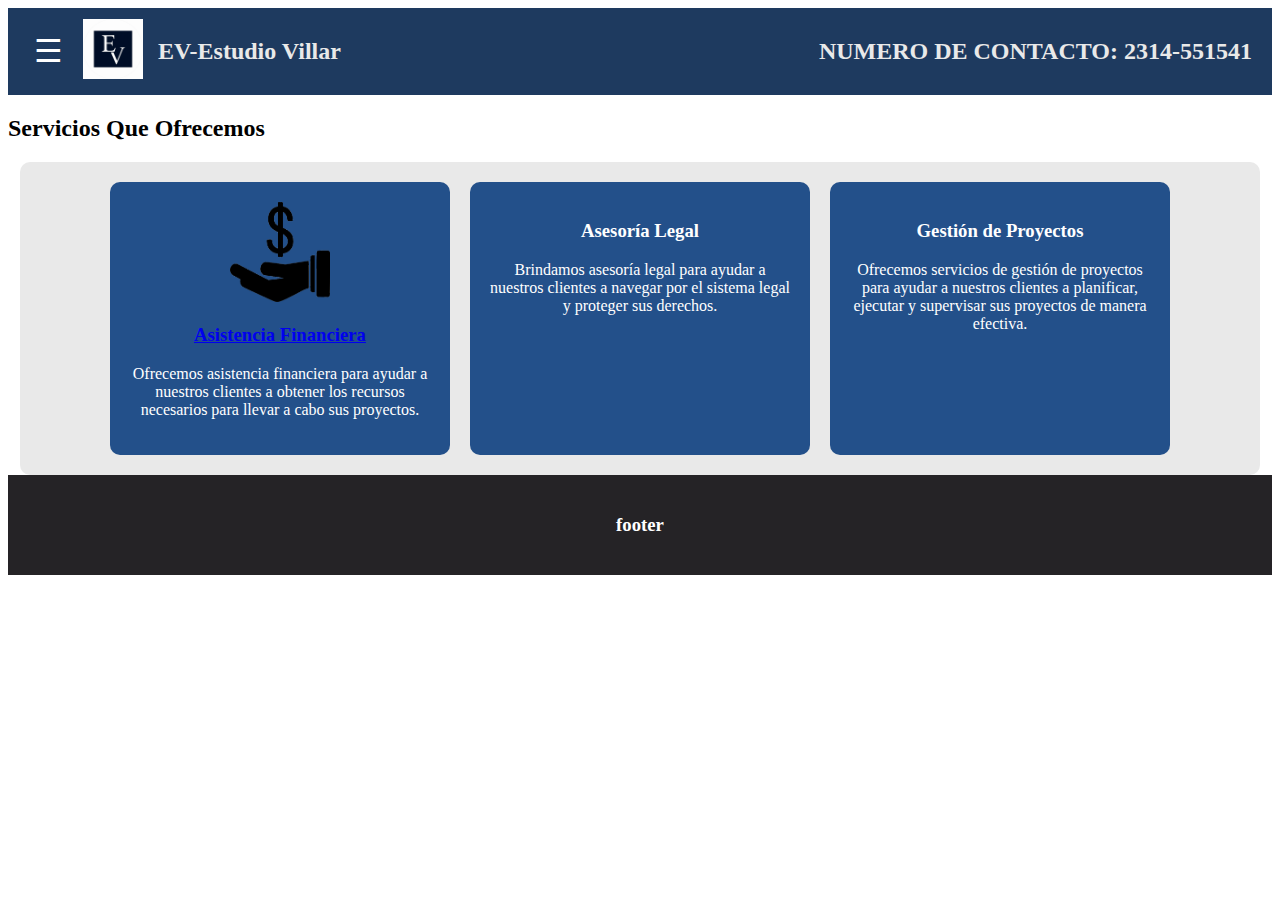
<file: ESTUDIOVILLAR/HTML/index.html>
<!DOCTYPE html>
<html lang="en">
<head>
    <meta charset="UTF-8">
    <meta name="viewport" content="width=device-width, initial-scale=1.0">
    <title>Estudio Villar</title>
    <link rel="stylesheet" href="../CSS/menu.css">
    <link rel="stylesheet" href="../CSS/inicio.css">
    <link rel="stylesheet" href= "../CSS/adaptacionpantalla.css">

    
</head>
<body>
    <header>
        <div class="header-contenido">
            <button id="menu-toggle">☰</button>
            <a href="../HTML/index.html"> <img src="../IMAGENES/logo estudio.png" alt="Logo" class="logo"></a>
            <h1 class="titulo">EV-Estudio Villar</h1>
            <h2 class="num-telefono">NUMERO DE CONTACTO: 2314-551541</h2>
        </div>

        <nav id="menu" class="menu oculto">
            <ul>
                <li><a href="inicio.html">MENÚ PRINCIPAL</a></li>
                <li><a href="A-financiera.html"></a>ASISTENCIA FINANCIERA</li>
                <li><a href="servicios.html">SERVICIOS</a></li>
                <li><a href="form.html">CONTACTO</a></li>
            </ul>
        </nav>
    </header>
 <main>
    <h2>Servicios Que Ofrecemos </h2>
  <section  class="listado">

   
    <div class="servicio">
        <picture><a href="servicios.html"><img src="../IMAGENES/pngwing.com.png" alt=" "> <h3>Asistencia Financiera</h3></a></picture>

        <p>Ofrecemos asistencia financiera para ayudar a nuestros clientes a obtener los recursos necesarios para llevar a cabo sus proyectos.</p>
    </div>
    <div class="servicio">
        <h3>Asesoría Legal</h3>
        <p>Brindamos asesoría legal para ayudar a nuestros clientes a navegar por el sistema legal y proteger sus derechos.</p> 
    </div>
    <div class="servicio">
        <h3>Gestión de Proyectos</h3>
        <p>Ofrecemos servicios de gestión de proyectos para ayudar a nuestros clientes a planificar, ejecutar y supervisar sus proyectos de manera efectiva.</p>
    </div>
  </section>
</main>   
<footer>
<h3>footer</h3>
</footer>
<script src="../JS/idioma.js"></script>
<script src="../JS/menu.js"></script>

</body>
</html>
</file>
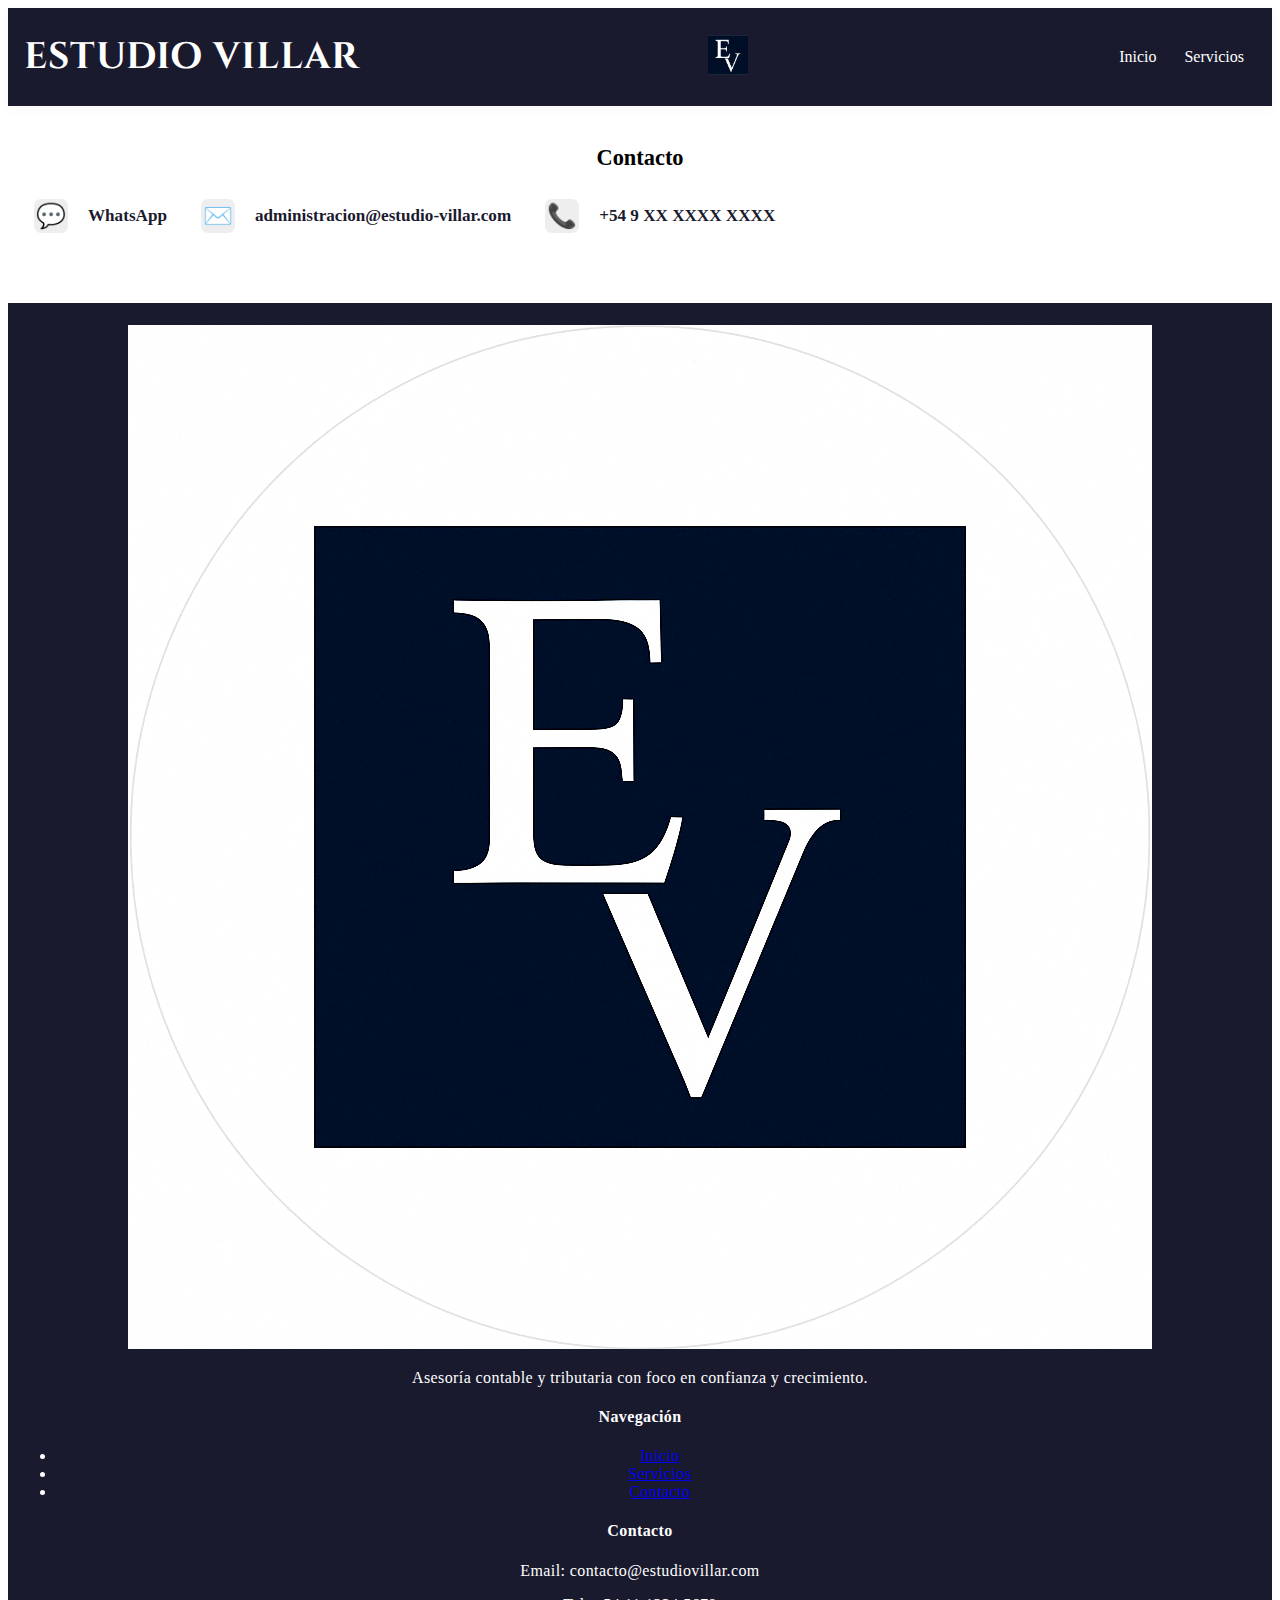
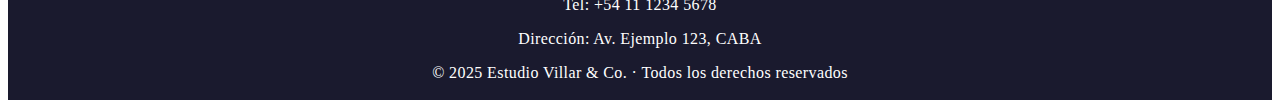
<file: ESTUDIOVILLAR/HTML2/contacto.html>
<!DOCTYPE html>
<html lang="en">
<head>
    <meta charset="UTF-8">
    <meta name="viewport" content="width=device-width, initial-scale=1.0">
    <title>Document</title>
      <link rel="stylesheet" href="../CSS2/HEADER.CSS">
  <link rel="stylesheet" href="../CSS2/COLORES.CSS">
<link rel="stylesheet" href="../CSS2/MAIN.CSS">
<link rel="stylesheet" href="../CSS2/ADAPTACION.CSS">
<link rel="stylesheet" href="../CSS2/CONTACTO.CSS">
<link rel="stylesheet" href="../CSS2/PIEDEPAGINA.CSS">
<link rel="stylesheet" href="../CSS2/SECCION PRINCIPAL.CSS">

</head>
<body>
 <header>
    <h1>Estudio Villar</h1>
    <a href="index2.html"> <img class="logo" src="../IMAGENES/Diseño sin título (3).png" alt="logo"> </a>
    <nav>
      <a href="index2.html">Inicio</a>
      <a href="servicios.html">Servicios</a>

    </nav>
  </header>
  </header>
     <main>
            <section id="contacto">
      <h2>Contacto</h2>
      <div class="contacto">
        <a class="contacto-info" href="https://wa.me/5492314571311" target="_blank">
          <span class="contacto-icono">💬</span> <span>WhatsApp</span>
        </a>
        <a class="contacto-info" href="mailto:administracion@estudio-villar.com">
          <span class="contacto-icono">✉️</span> <span>administracion@estudio-villar.com</span>
        </a>
        <a class="contacto-info" href="tel:+549XXXXXXXXXX">
          <span class="contacto-icono">📞</span> <span>+54 9 XX XXXX XXXX</span>
        </a>
      </div>
    </section>
     </main>
 <footer class="footer">
    <div class="footer-contenedor">
      <div class="footer-logo">
        <img src="../IMAGENES/logo estudio.png" alt="Logo Estudio Villar" />
        <p>Asesoría contable y tributaria con foco en confianza y crecimiento.</p>
      </div>

      <div class="footer-enlaces">
        <h4>Navegación</h4>
        <ul>
          <li><a href="index2.html">Inicio</a></li>
          <li><a href="servicios.html">Servicios</a></li>
          <li><a href="contacto.html">Contacto</a></li>
        </ul>
      </div>

      <div class="footer-contacto">
        <h4>Contacto</h4>
        <p>Email: contacto@estudiovillar.com</p>
        <p>Tel: +54 11 1234 5678</p>
        <p>Dirección: Av. Ejemplo 123, CABA</p>
      </div>

     <!-- <div class="footer-redes">
        <h4>Seguinos</h4>
        <a href="#" aria-label="LinkedIn"><img src="../IMAGENES/linkedin-icono.svg" alt="LinkedIn" /></a>
       <a href="#" aria-label="Instagram"><img src="../IMAGENES/instagram-icono.svg" alt="Instagram" /></a>
      </div>--> 
    </div>

    <div class="footer-copy">
      &copy; 2025 Estudio Villar & Co. · Todos los derechos reservados
    </div>
  </footer>

</body>
</html>
</file>
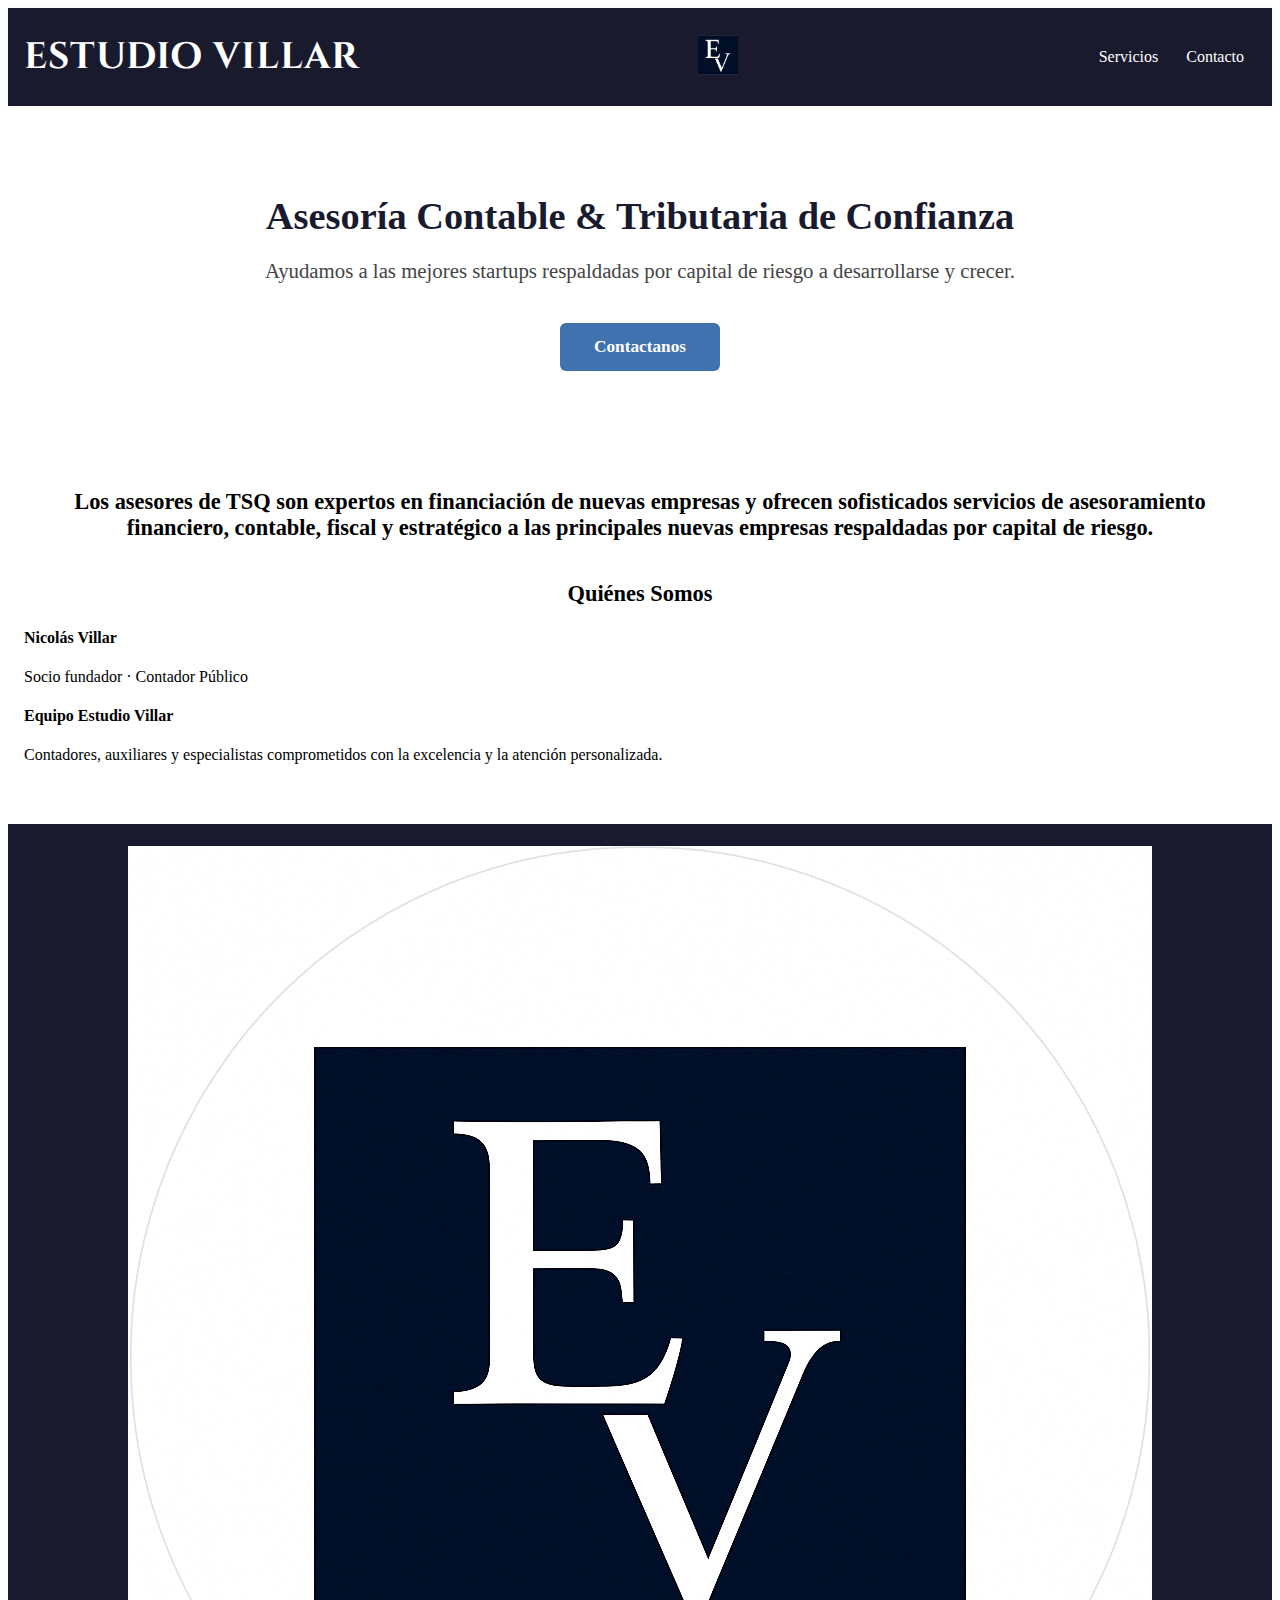
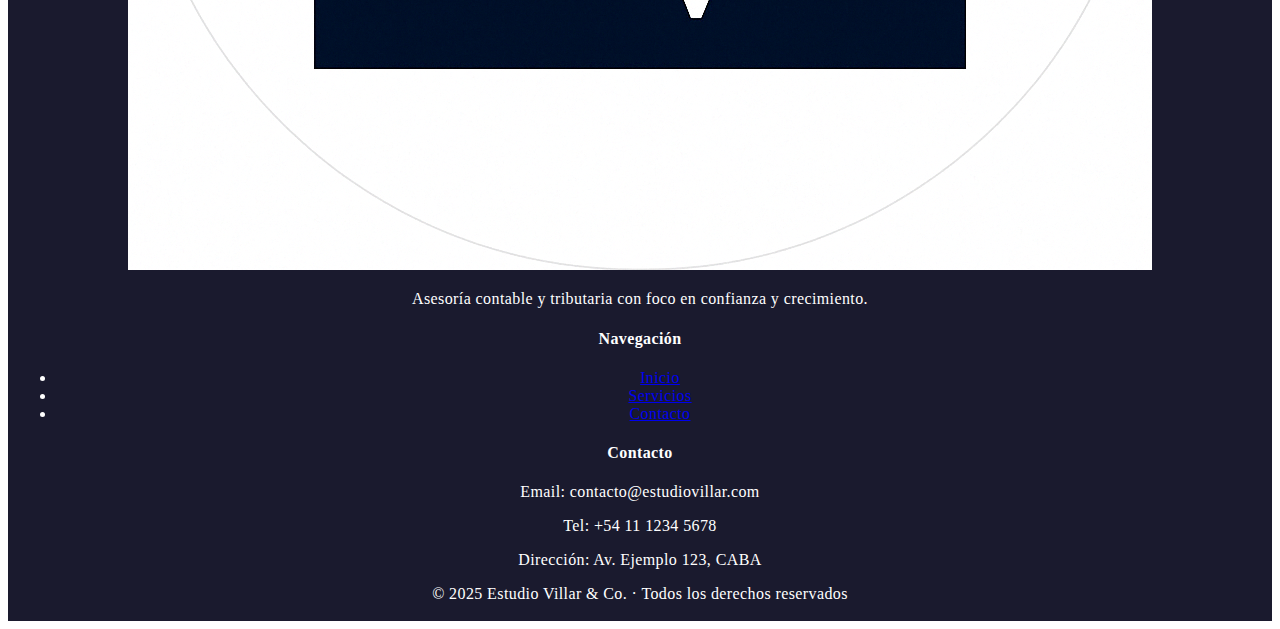
<file: ESTUDIOVILLAR/HTML2/index2.html>
<!DOCTYPE html>
<html lang="es">

<head>
  <meta charset="UTF-8" />
  <meta name="viewport" content="width=device-width, initial-scale=1.0" />
  <title>Estudio Villar & Co.</title>
  <link rel="stylesheet" href="../CSS2/HEADER.CSS">
  <link rel="stylesheet" href="../CSS2/MAIN.CSS">
  <link rel="stylesheet" href="../CSS2/COLORES.CSS">
  <link rel="stylesheet" href="../CSS2/ADAPTACION.CSS">
  <link rel="stylesheet" href="../CSS2/CONTACTO.CSS">
  <link rel="stylesheet" href="../CSS2/PIEDEPAGINA.CSS">
  <link rel="stylesheet" href="../CSS2/SECCION PRINCIPAL.CSS">
  <link rel="stylesheet" href="../CSS2/SERVICIOS.CSS">
</head>

<body>
  <header>
    <h1>Estudio Villar</h1>
    <a href="index2.html"> <img class="logo" src="../IMAGENES/Diseño sin título (3).png" alt="logo"> </a>
    <nav>
      <a href="servicios.html">Servicios</a>
      <a href="contacto.html">Contacto</a>
    </nav>
  </header>

  <section class="hero" id="inicio">
    <h2>Asesoría Contable & Tributaria de Confianza</h2>
    <p>Ayudamos a las mejores startups respaldadas por capital de riesgo a desarrollarse y crecer. </p>
    <a class="cta" href="contacto.html">Contactanos</a>
  </section>

  <main>
    <section>
      <h2>
Los asesores de TSQ son expertos en financiación de nuevas empresas y ofrecen sofisticados servicios de asesoramiento financiero, contable, fiscal y estratégico a las principales nuevas empresas respaldadas por capital de riesgo.</h2>
    </section>

    <section id="equipo">
      <h2>Quiénes Somos</h2>
      <div class="equipo">
        <div class="persona">
          <h4>Nicolás Villar</h4>
          <p>Socio fundador · Contador Público</p>
        </div>
        <div class="persona">
          <h4>Equipo Estudio Villar</h4>
          <p>Contadores, auxiliares y especialistas comprometidos con la excelencia y la atención personalizada.</p>
        </div>
      </div>
    </section>


  </main>
  <footer class="footer">
    <div class="footer-contenedor">
      <div class="footer-logo">
        <img src="../IMAGENES/logo estudio.png" alt="Logo Estudio Villar" />
        <p>Asesoría contable y tributaria con foco en confianza y crecimiento.</p>
      </div>

      <div class="footer-enlaces">
        <h4>Navegación</h4>
        <ul>
          <li><a href="index2.html">Inicio</a></li>
          <li><a href="servicios.html">Servicios</a></li>
          <li><a href="contacto.html">Contacto</a></li>
        </ul>
      </div>

      <div class="footer-contacto">
        <h4>Contacto</h4>
        <p>Email: contacto@estudiovillar.com</p>
        <p>Tel: +54 11 1234 5678</p>
        <p>Dirección: Av. Ejemplo 123, CABA</p>
      </div>

     <!-- <div class="footer-redes">
        <h4>Seguinos</h4>
        <a href="#" aria-label="LinkedIn"><img src="../IMAGENES/linkedin-icono.svg" alt="LinkedIn" /></a>
       <a href="#" aria-label="Instagram"><img src="../IMAGENES/instagram-icono.svg" alt="Instagram" /></a>
      </div>--> 
    </div>

    <div class="footer-copy">
      &copy; 2025 Estudio Villar & Co. · Todos los derechos reservados
    </div>
  </footer>


</body>

</html>
</file>
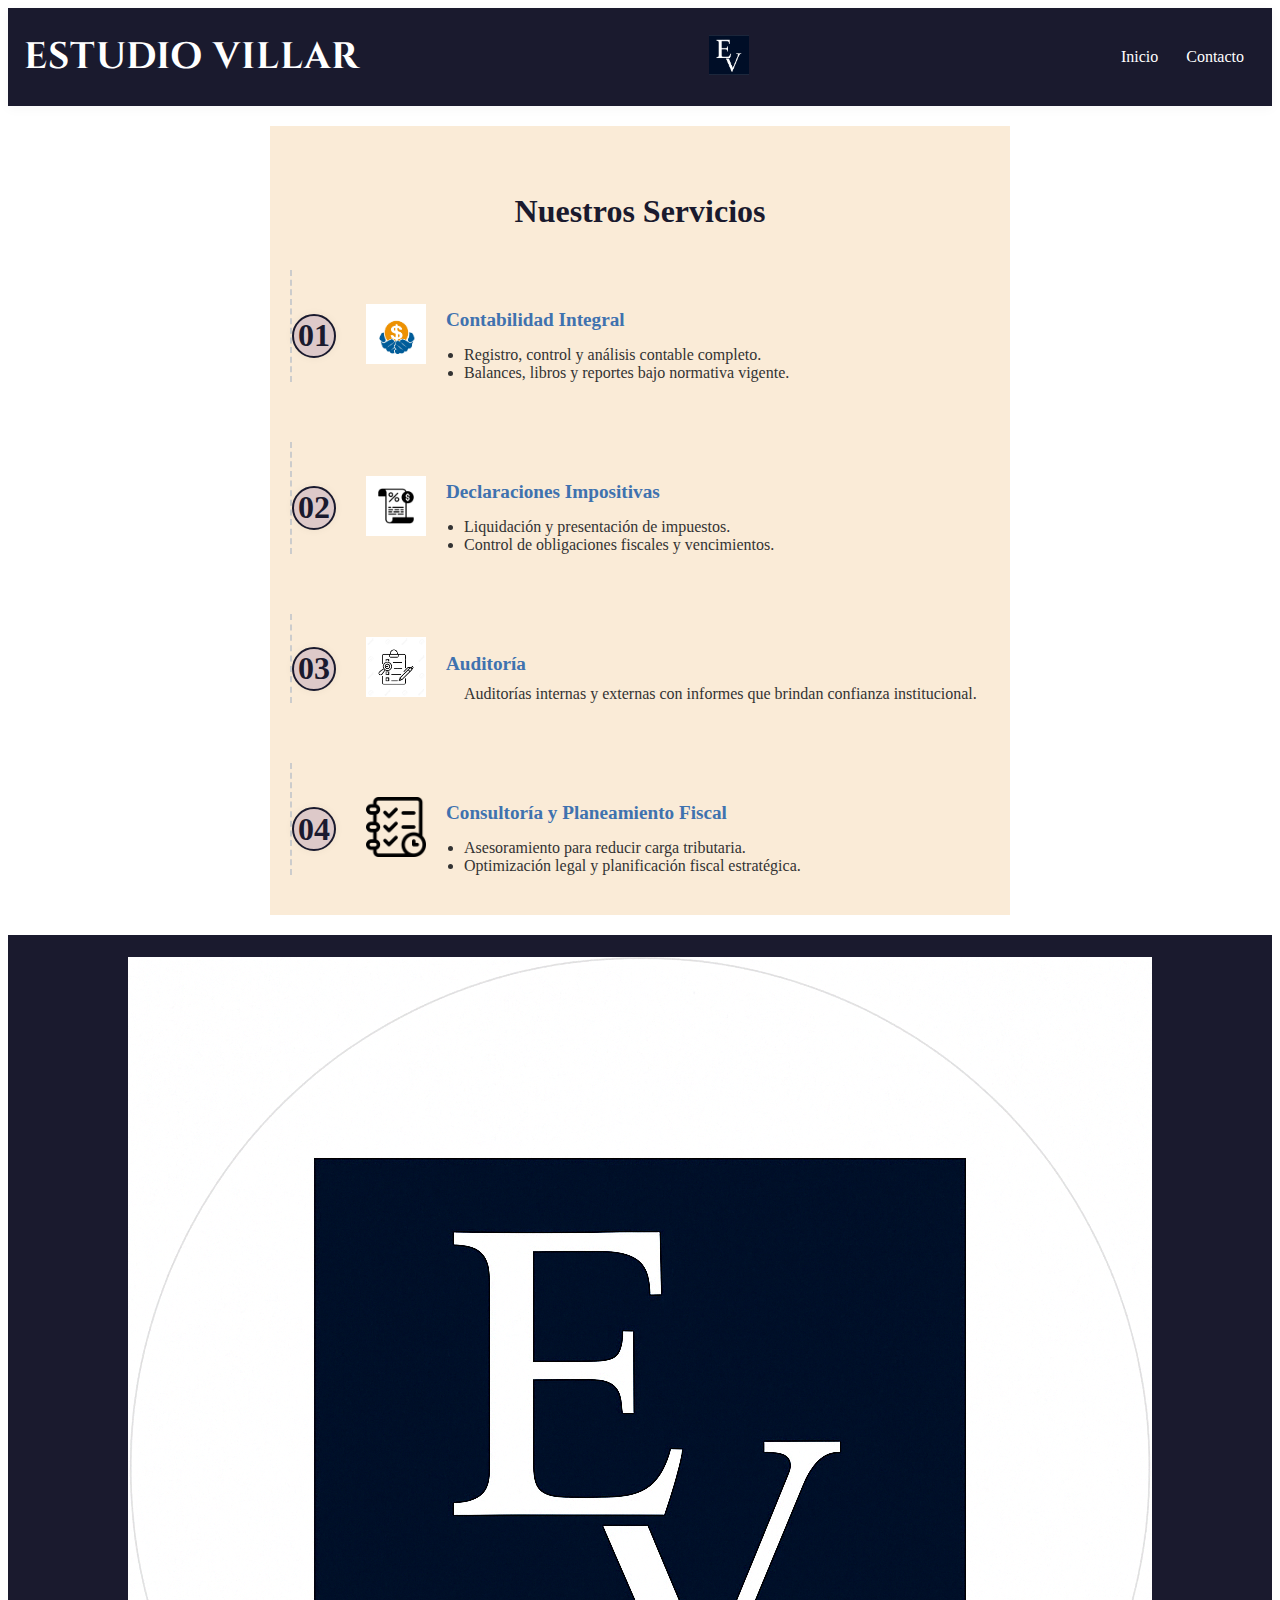
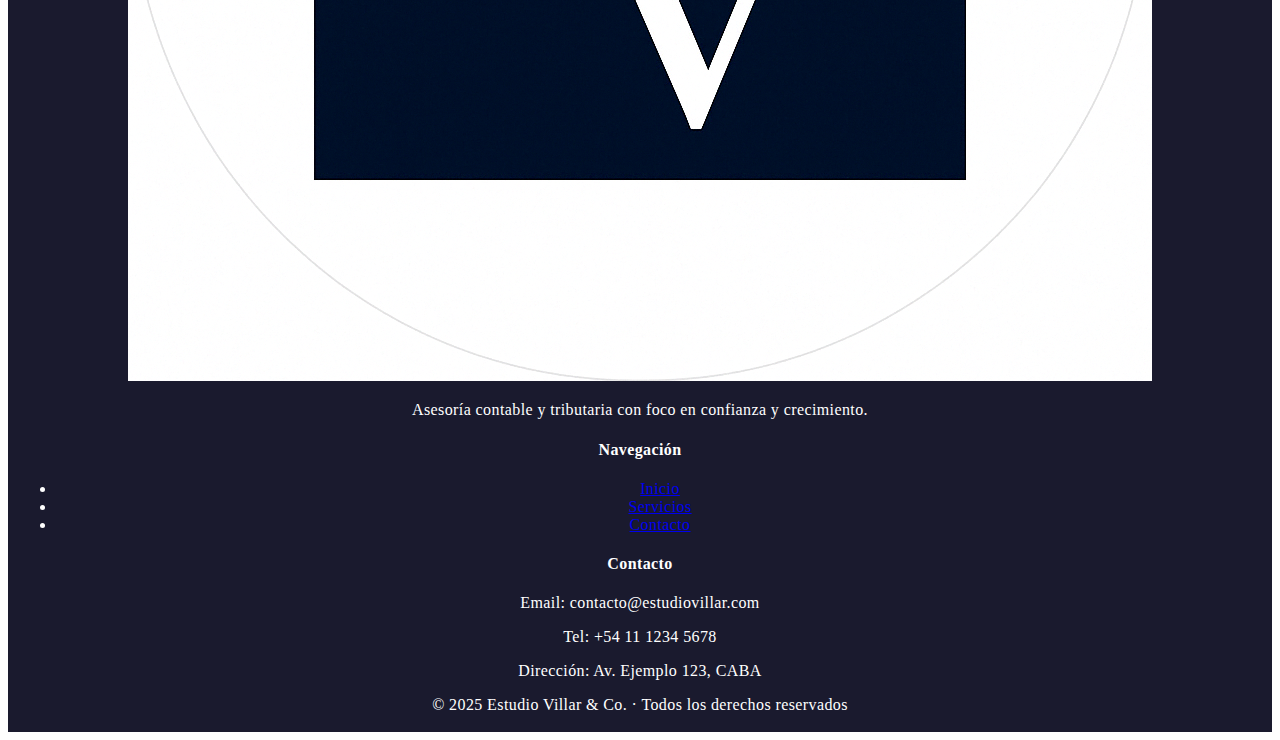
<file: ESTUDIOVILLAR/HTML2/servicios.html>
<!DOCTYPE html>
<html lang="en">

<head>
  <meta charset="UTF-8">
  <meta name="viewport" content="width=device-width, initial-scale=1.0">
  <title>Document</title>
    <link rel="stylesheet" href="../CSS2/SERVICIOS.CSS">
  <link rel="stylesheet" href="../CSS2/HEADER.CSS">
  <link rel="stylesheet" href="../CSS2/COLORES.CSS">
  <link rel="stylesheet" href="../CSS2/MAIN.CSS">
  <link rel="stylesheet" href="../CSS2/ADAPTACION.CSS">
  <link rel="stylesheet" href="../CSS2/CONTACTO.CSS">
  <link rel="stylesheet" href="../CSS2/PIEDEPAGINA.CSS">
  <link rel="stylesheet" href="../CSS2/SECCION PRINCIPAL.CSS">

</head>

<body>

 <header>
    <h1>Estudio Villar</h1>
    <a href="index2.html"> <img class="logo" src="../IMAGENES/Diseño sin título (3).png" alt="logo"> </a>
    <nav>
      <a href="index2.html">Inicio</a>
      <a href="contacto.html">Contacto</a>
    </nav>
  </header>
 <main>
  <section id="servicios" class="servicios-timeline">
    <h2>Nuestros Servicios</h2>
    <div class="servicio-item">
      <div class="servicio-numero">01</div>
      <div class="servicio-icono"><img src="../IMAGENES/CONTABILIDAD.jpg" alt="Icono contabilidad"></div>
      <div class="servicio-contenido">
        <h3>Contabilidad Integral</h3>
        <ul>
          <li>Registro, control y análisis contable completo.</li>
          <li>Balances, libros y reportes bajo normativa vigente.</li>
        </ul>
      </div>
    </div>

    <div class="servicio-item">
      <div class="servicio-numero">02</div>
      <div class="servicio-icono"><img src="../IMAGENES/IMPUESTOS.jpg" alt="Icono impuestos"></div>
      <div class="servicio-contenido">
        <h3>Declaraciones Impositivas</h3>
        <ul>
          <li>Liquidación y presentación de impuestos.</li>
          <li>Control de obligaciones fiscales y vencimientos.</li>
        </ul>
      </div>
    </div>

    <div class="servicio-item">
      <div class="servicio-numero">03</div>
      <div class="servicio-icono"><img src="../IMAGENES/AUDITORIA.png" alt="Icono auditoría"></div>
      <div class="servicio-contenido">
        <h3>Auditoría</h3>
        <p>Auditorías internas y externas con informes que brindan confianza institucional.</p>
      </div>
    </div>

    <div class="servicio-item">
      <div class="servicio-numero">04</div>
      <div class="servicio-icono"><img src="../IMAGENES/PLANEAMIENTO.png" alt="Icono planeamiento fiscal"></div>
      <div class="servicio-contenido">
        <h3>Consultoría y Planeamiento Fiscal</h3>
        <ul>
          <li>Asesoramiento para reducir carga tributaria.</li>
          <li>Optimización legal y planificación fiscal estratégica.</li>
        </ul>
      </div>
    </div>
  </section>
</main>

   <footer class="footer">
    <div class="footer-contenedor">
      <div class="footer-logo">
        <img src="../IMAGENES/logo estudio.png" alt="Logo Estudio Villar" />
        <p>Asesoría contable y tributaria con foco en confianza y crecimiento.</p>
      </div>

      <div class="footer-enlaces">
        <h4>Navegación</h4>
        <ul>
          <li><a href="index2.html">Inicio</a></li>
          <li><a href="servicios.html">Servicios</a></li>
          <li><a href="contacto.html">Contacto</a></li>
        </ul>
      </div>

      <div class="footer-contacto">
        <h4>Contacto</h4>
        <p>Email: contacto@estudiovillar.com</p>
        <p>Tel: +54 11 1234 5678</p>
        <p>Dirección: Av. Ejemplo 123, CABA</p>
      </div>

     <!-- <div class="footer-redes">
        <h4>Seguinos</h4>
        <a href="#" aria-label="LinkedIn"><img src="../IMAGENES/linkedin-icono.svg" alt="LinkedIn" /></a>
       <a href="#" aria-label="Instagram"><img src="../IMAGENES/instagram-icono.svg" alt="Instagram" /></a>
      </div>--> 
    </div>

    <div class="footer-copy">
      &copy; 2025 Estudio Villar & Co. · Todos los derechos reservados
    </div>
  </footer>

</body>

</html>
</file>
<file: ESTUDIOVILLAR/CSS/menu.css>
.header-contenido {
    display: flex;
    align-items: center;
    background-color: #1E3A5F;
    padding: 10px 20px;
    gap: 15px;
  }
  
  #menu-toggle {
    background: none;
    border: none;
    color: white;
    cursor: pointer;
    font-size: 32px;
    line-height: 1;
    height: 60px;
    width: 40px;
    display: flex;
    align-items: center;
    justify-content: center;
    padding: 0;
    margin: 0;
  }
  
  .logo {
    height: 60px;
    width: auto;
  }
  
  .titulo {
    color: #E9E9E9;
    font-size: 24px;
    margin: 0;
    white-space: nowrap;
  }
  
  .menu {
    background-color:#23508a ;
    padding: 10px 0;
    border-bottom: 5px solid #E9E9E9;
  }
  
  .menu ul {
    list-style: none;
    padding: 0;
    margin: 0;
    display: flex;
    flex-wrap: wrap;
    justify-content: space-around;
  }
  
  .menu ul li a {
    color: black;
    text-decoration: none;
    font-weight: bold;
  }
  .menu ul li a:hover
  {
    background-color: blue;
    color: white;
  }
  .oculto {
    display: none;
  }
  
  .mostrar {
    display: block;
  }
  
  footer {
    background-color: #252326;
    color: white;
    padding: 20px;
    text-align: center;
  }
  
  .footer-barra {
    list-style: none;
    padding: 0;
  }
  
  .footer-barra li a {
    color: #efe102;
    text-decoration: none;
  }
  
  .exa, .au {
    height: 100px;
    margin: 10px;
  }
</file>
<file: ESTUDIOVILLAR/CSS/inicio.css>
.num-telefono {
    margin-left: auto;
    font-weight: bold;
    color: #E9E9E9;
}
picture a img{
    height: 100px;
    width: 100px;
    margin: 0 auto;
}
.listado{
    display: flex;
    flex-wrap: wrap;
    justify-content: center;
    gap: 20px;
    margin: 0 auto;
    padding: 20px;
    max-width: 1200px;
    background-color: #E9E9E9;
    border-radius: 10px;
    
}
.listado .servicio{
    background-color: #23508a;
    color: white;
    padding: 20px;
    border-radius: 10px;
    text-align: center;
    width: 300px;
    grid-template-rows: 1fr;
}
</file>
<file: ESTUDIOVILLAR/CSS/adaptacionpantalla.css>
.container {
        width: 100%;
        padding: 0 10px;
    }
    .header, .footer {
        text-align: center;
    }
    .nav {
        display: block;
        width: 100%;
    }
    .nav a {
        display: block;
        margin: 5px 0;
    }
    .content {
        font-size: 14px;
    }
    .listado .servicio{
        background-color: #23508a;
        color: white;
        padding: 20px;
        border-radius: 10px;
        text-align: center;
        width: 300px;
        grid-template-rows: 1fr; /* Ajuste para pantallas pequeñas */
    }
 

@media only screen and (min-width: 601px) and (max-width: 1024x) {
    .listado .servicio{
        background-color: #23508a;
        color: white;
        padding: 20px;
        border-radius: 10px;
        text-align: center;
        width: 300px;
        grid-template-rows: 2fr; /* Ajuste para pantallas medianas */
  
    }
    .num-telefono h2{
        margin-left: auto;
        font-weight: bold;
        color: #E9E9E9;
      font-family: serif;
        font-size: 10px;
    }
    .container {
        width: 80%;
        padding: 0 20px;
    }
    .header, .footer {
        text-align: center;
    }
    .nav {
        display: flex;
        justify-content: space-around;
    }
    .nav a {
        margin: 0 10px;
    
    }
    .content {
        font-size: 16px;
    }
}
@media only screen and (min-width: 1025px) {
    .listado .servicio{
        background-color: #23508a;
        color: white;
        padding: 20px;
        border-radius: 10px;
        text-align: center;
        width: 300px;
        grid-template-rows: 3fr; /* Ajuste para pantallas medianas */
    }
    .num-telefono h2 {
        margin-left: auto;
        font-weight: bold;
        color: #E9E9E9;
      font-family: serif;
        font-size: 20px;
    }
    .container {
        width: 60%;
        padding: 0 30px;
    }
    .header, .footer {
        text-align: left;
    }
    .nav {
        display: flex;
        justify-content: space-between;
    }
    .nav a {
        margin: 0 20px;
    }
    .content {
        font-size: 18px;
    }
}
</file>
<file: ESTUDIOVILLAR/CSS2/HEADER.CSS>
@import url('https://fonts.googleapis.com/css2?family=Cinzel:wght@400;700&display=swap');

header {
  background: var(--azul);
  color: #fff;
  padding: 24px 16px; /* un poco de padding horizontal */
  display: flex;              /* activa flexbox */
  justify-content: space-between; /* separa los elementos a los extremos */
  align-items: center;        /* centra verticalmente */
  box-shadow: 0 2px 12px rgba(14, 14, 40, 0.04);
}

header h1 {
  margin: 0;
  font-size: 2.3rem;
  letter-spacing: 1px;
  font-family: 'Cinzel', serif;
  font-weight: 700;
  text-transform: uppercase;
}

nav {
  margin: 0; /* sacamos margen superior para que quede alineado */
}

nav a {
  color: #fff;
  margin: 0 12px;  /* menos margen para que quede más compacto */
  text-decoration: none;
  font-size: 1rem;
  font-weight: 500;
  transition: color .2s;
}

nav a:hover {
  color: var(--azul-claro);
}
.logo{
        height: 40px;
    margin-right: 10px;
}
</file>
<file: ESTUDIOVILLAR/CSS2/COLORES.CSS>
:root {
  --azul: #1a1a2e;
  --azul-claro: #3f72af;
  --gris-claro: #f2f2f2;
  --negro: #222;
}
</file>
<file: ESTUDIOVILLAR/CSS2/MAIN.CSS>
main {
  padding: 20px 16px;
}

section {
  margin-bottom: 40px;
}

h2 {
  font-size: 1.4rem;
  margin-bottom: 16px;
  text-align: center;
}
</file>
<file: ESTUDIOVILLAR/CSS2/ADAPTACION.CSS>
@media (max-width: 700px) {
  main, .hero {padding: 18px;}
  .servicios, .equipo {flex-direction: row; gap: 12px;}
}
@keyframes fondoTranquilo {
  0% {
    background: linear-gradient(120deg, var(--gris-claro), var(--azul-claro));
  }
  50% {
    background: linear-gradient(120deg, var(--azul-claro), var(--azul));
  }
  100% {
    background: linear-gradient(120deg, var(--gris-claro), var(--azul-claro));
  }
}

.hero {
  animation: fondoTranquilo 10s ease-in-out infinite;
  background-size: 200% 200%;
  transition: background 0.5s ease-in-out;
  color: black;
}
</file>
<file: ESTUDIOVILLAR/CSS2/CONTACTO.CSS>
.contacto {
  display: flex;
  align-items: center;
  gap: 24px;
  margin-top: 28px;
  flex-wrap: wrap;
}
.contacto-icono {
  width: 34px;
  height: 34px;
  display: inline-block;
  vertical-align: middle;
  margin-right: 10px;
  background: #eee;
  border-radius: 7px;
  text-align: center;
  line-height: 34px;
  font-size: 1.5rem;
}
.contacto-info {
  font-size: 1.07rem;
  color: #222;
  text-decoration: none;
  margin-bottom: 10px;
  display: flex;
  align-items: center;
}
.contacto-info span {
  margin-left: 10px;
  color: var(--azul);
  font-weight: 600;
}
</file>
<file: ESTUDIOVILLAR/CSS2/PIEDEPAGINA.CSS>
footer {
  background: var(--azul);
  color: #fff;
  text-align: center;
  padding: 22px 8px 18px 8px;
  font-size: 1rem;
  letter-spacing: 0.4px;
}
</file>
<file: ESTUDIOVILLAR/CSS2/SECCION PRINCIPAL.CSS>
.hero {
  background: #fff;
  padding: 56px 16px 40px 16px;
  text-align: center;
}
.hero h2 {
  font-size: 2.4rem;
  margin-bottom: 12px;
  color: var(--azul);
}
.hero p {
  font-size: 1.3rem;
  color: #444;
  margin-bottom: 32px;
}
.hero .cta {
  display: inline-block;
  background: var(--azul-claro);
  color: #fff;
  padding: 14px 34px;
  border-radius: 6px;
  text-decoration: none;
  font-weight: 600;
  font-size: 1.08rem;
  margin-top: 8px;
  transition: background .2s;
}
.hero .cta:hover {
  background: #356298;
}
</file>
<file: ESTUDIOVILLAR/CSS2/SERVICIOS.CSS>
/* SERVICIOS.CSS - Estilos profesionales Mobile First */

.servicios-timeline {
  position: relative;
  padding: 40px 20px;
  max-width: 700px;
  margin: 0 auto;
  background-color: antiquewhite;
}

.servicios-timeline h2 {
  text-align: center;
  font-size: 2rem;
  font-weight: 600;
  margin-bottom: 40px;
  color: var(--azul);
}

.servicio-item {
  position: relative;
  display: flex;
  flex-direction: column;
  align-items: flex-start;
  padding-left: 40px;
  margin-bottom: 60px;
  border-left: 2px dashed #ccc;
}

.servicio-item:last-child {
  margin-bottom: 0;
}

.servicio-numero {
  position: absolute;
  left: -10px;
  top: 0;
  background: rgb(221, 201, 201);
  color: var(--azul);
  font-size: 2rem;
  font-weight: 700;
  border: 2px solid var(--azul);
  border-radius: 50%;
  width: 40px;
  height: 40px;
  display: flex;
  align-items: center;
  justify-content: center;
  box-shadow: 0 0 8px rgba(0, 0, 0, 0.05);
}

.servicio-icono {
  margin: 20px 0 10px;
}

.servicio-icono img {
  width: 60px;
  height: 60px;
  object-fit: contain;
}

.servicio-contenido h3 {
  margin-bottom: 10px;
  font-size: 1.2rem;
  color: var(--azul-claro);
  font-weight: 600;
}

.servicio-contenido p,
.servicio-contenido ul {
  font-size: 1rem;
  color: #333;
  margin: 0;
  padding-left: 18px;
}

.servicio-contenido ul {
  list-style-type: disc;
  padding-top: 5px;
}

/* Responsive mejora en tablets y desktop */
@media (min-width: 768px) {
  .servicio-item {
    flex-direction: row;
    align-items: center;
    padding-left: 0;
    padding-top: 20px;
  }

  .servicio-numero {
    position: static;
    margin-right: 30px;
  }

  .servicio-icono {
    margin: 0 20px 0 0;
  }

  .servicio-contenido {
    flex: 1;
  }
}
</file>
